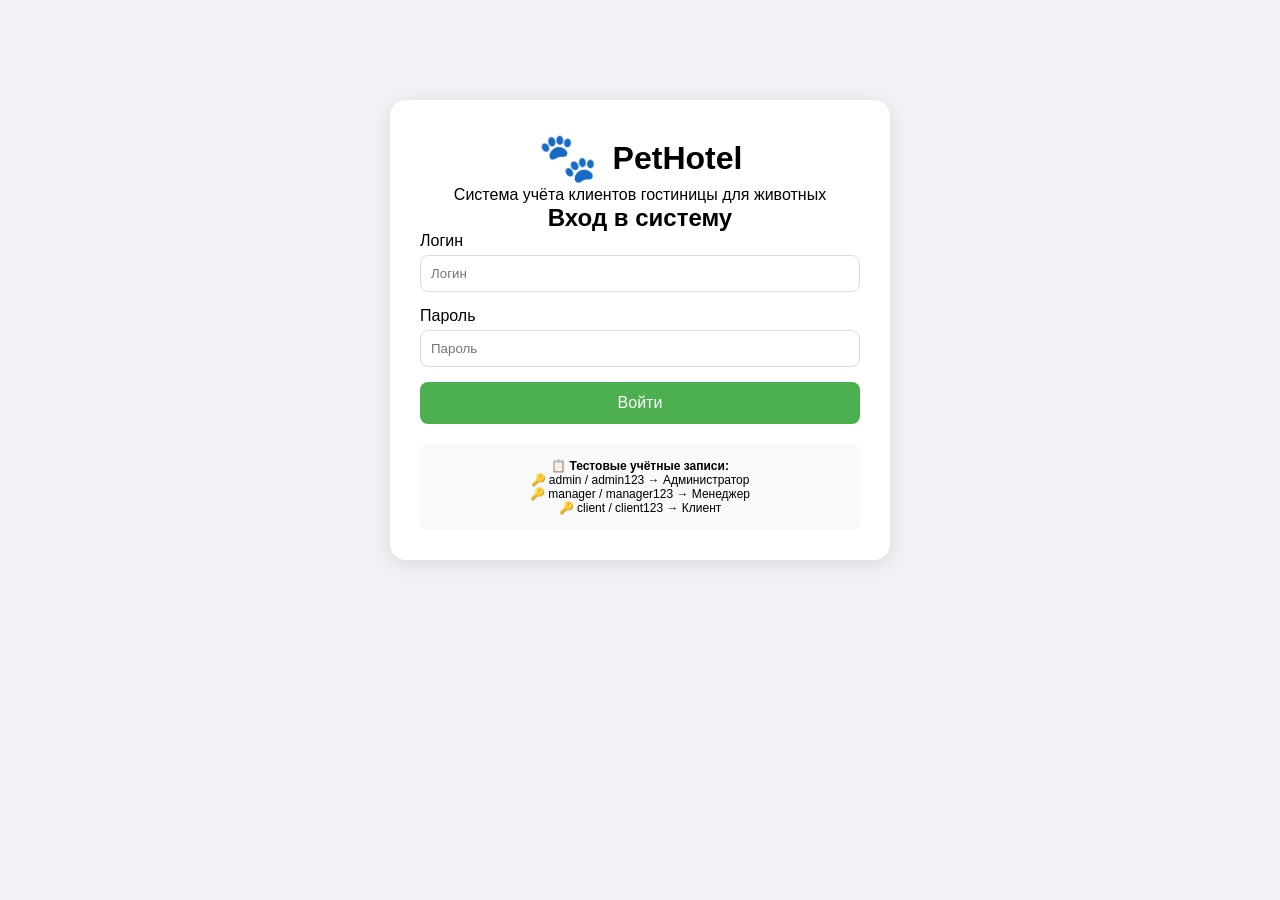
<file: frontend/admin.html>
<!DOCTYPE html>
<html lang="ru">
<head>
    <meta charset="UTF-8">
    <meta name="viewport" content="width=device-width, initial-scale=1.0">
    <title>Панель администратора - PetHotel</title>
    <style>
        * { margin: 0; padding: 0; box-sizing: border-box; }
        body { font-family: 'Segoe UI', sans-serif; background: #f0f2f5; }
        .app { display: flex; min-height: 100vh; }
        .sidebar { width: 260px; background: #2c3e50; color: white; display: flex; flex-direction: column; }
        .sidebar .logo { padding: 20px; font-size: 20px; font-weight: bold; border-bottom: 1px solid #34495e; }
        .nav-menu { list-style: none; margin-top: 20px; flex: 1; }
        .nav-menu li a { display: block; padding: 12px 20px; color: #ecf0f1; text-decoration: none; cursor: pointer; }
        .nav-menu li a:hover, .nav-menu li.active a { background: #4CAF50; }
        .user-menu { padding: 20px; border-top: 1px solid #34495e; margin-top: auto; }
        .user-info { position: relative; cursor: pointer; }
        .user-info span { display: block; padding: 5px 0; }
        .user-info .dropdown { display: none; position: absolute; bottom: 100%; left: 0; background: white; color: #333; border-radius: 8px; min-width: 150px; box-shadow: 0 2px 10px rgba(0,0,0,0.2); z-index: 100; }
        .user-info .dropdown.show { display: block; }
        .user-info .dropdown a { display: block; padding: 10px 15px; color: #333; text-decoration: none; cursor: pointer; }
        .user-info .dropdown a:hover { background: #f0f0f0; }
        .content { flex: 1; padding: 20px; }
        .page { display: none; }
        .page.active { display: block; }
        .page-header { display: flex; justify-content: space-between; align-items: center; margin-bottom: 20px; }
        .btn-primary { background: #4CAF50; color: white; border: none; padding: 10px 20px; border-radius: 6px; cursor: pointer; }
        .btn-danger { background: #f44336; color: white; border: none; padding: 5px 10px; border-radius: 4px; cursor: pointer; }
        .btn-blue { background: #2196F3; color: white; border: none; padding: 8px 16px; border-radius: 6px; cursor: pointer; }
        .btn-warning { background: #FF9800; color: white; border: none; padding: 5px 10px; border-radius: 4px; cursor: pointer; }
        .search-input { padding: 8px 12px; border: 1px solid #ddd; border-radius: 6px; width: 250px; }
        .filters { display: flex; gap: 10px; margin-bottom: 20px; flex-wrap: wrap; align-items: center; }
        .filter-input { padding: 8px 12px; border: 1px solid #ddd; border-radius: 6px; }
        .table-container { background: white; border-radius: 12px; overflow-x: auto; margin-top: 15px; }
        table { width: 100%; border-collapse: collapse; }
        th, td { padding: 12px; text-align: left; border-bottom: 1px solid #eee; }
        th { background: #f8f9fa; font-weight: 600; }
        .stats { display: flex; gap: 20px; margin-top: 20px; }
        .stat-card { background: white; padding: 20px; border-radius: 12px; flex: 1; text-align: center; box-shadow: 0 2px 8px rgba(0,0,0,0.1); }
        .stat-value { font-size: 32px; font-weight: bold; color: #4CAF50; }
        .modal { display: none; position: fixed; z-index: 1000; left: 0; top: 0; width: 100%; height: 100%; background: rgba(0,0,0,0.5); }
        .modal-content { background: white; margin: 5% auto; padding: 25px; border-radius: 12px; width: 450px; max-width: 90%; }
        .form-group { margin-bottom: 15px; }
        .form-group label { display: block; margin-bottom: 5px; font-weight: 500; }
        .form-group input, .form-group select { width: 100%; padding: 8px 12px; border: 1px solid #ddd; border-radius: 6px; }
        .close { float: right; font-size: 28px; cursor: pointer; }
        .total-places { font-size: 14px; color: #666; margin-top: 5px; }
    </style>
</head>
<body>
    <div class="app">
        <nav class="sidebar">
            <div class="logo">🐾 PetHotel</div>
            <ul class="nav-menu">
                <li class="active"><a data-page="dashboard">📊 Дашборд</a></li>
                <li><a data-page="clients">👥 Клиенты</a></li>
                <li><a data-page="animals">🐾 Животные</a></li>
                <li><a data-page="bookings">📅 Бронь</a></li>
                <li><a data-page="reports">📈 Отчёты</a></li>
            </ul>
            <div class="user-menu">
                <div class="user-info">
                    <span>👤 Админ ▼</span>
                    <div class="dropdown">
                        <a id="logout">🚪 Выход</a>
                    </div>
                </div>
            </div>
        </nav>

        <main class="content">
            <div id="page-dashboard" class="page active">
                <h1>Дашборд</h1>
                <div class="stats">
                    <div class="stat-card"><h3>🏠 Загрузка сегодня</h3><div class="stat-value" id="todayOccupancy">0%</div><div class="total-places" id="occupancyDetails">0 из 10 мест</div></div>
                    <div class="stat-card"><h3>📅 Активных бронирований</h3><div class="stat-value" id="activeBookingsCount">0</div></div>
                    <div class="stat-card"><h3>👥 Всего клиентов</h3><div class="stat-value" id="totalClientsCount">0</div></div>
                </div>
            </div>

            <div id="page-clients" class="page">
                <div class="page-header"><h1>Клиенты</h1><button class="btn-primary" onclick="showAddClientModal()">+ Добавить клиента</button></div>
                <input type="text" id="clientSearch" placeholder="Поиск по фамилии или телефону..." class="search-input">
                <div class="table-container"><table id="clientsTable"><thead><tr><th>ID</th><th>Фамилия</th><th>Имя</th><th>Телефон</th><th>Email</th><th>Животных</th><th>Действия</th></tr></thead><tbody></tbody></table></div>
            </div>

            <div id="page-animals" class="page">
                <div class="page-header"><h1>Животные</h1><button class="btn-primary" onclick="showAddAnimalModal()">+ Добавить животное</button></div>
                <div class="filters"><select id="filterAnimal" class="filter-input"><option value="">Все животные</option><option value="Люк">Люк</option><option value="Снежка">Снежка</option></select><button class="btn-blue" onclick="applyAnimalFilter()">Применить</button></div>
                <div class="table-container"><table id="animalsTable"><thead><tr><th>ID</th><th>Кличка</th><th>Вид</th><th>Порода</th><th>Владелец</th><th>Действия</th></tr></thead><tbody></tbody></table></div>
            </div>

            <div id="page-bookings" class="page">
                <div class="page-header"><h1>Бронирования</h1><button class="btn-primary" onclick="showAddBookingModal()">+ Создать бронирование</button></div>
                <div class="table-container"><table id="bookingsTable"><thead><tr><th>ID</th><th>Клиент</th><th>Животное</th><th>Заезд</th><th>Выезд</th><th>Статус</th><th>Действия</th></tr></thead><tbody></tbody></table></div>
            </div>

            <div id="page-reports" class="page"><h1>Отчёты</h1><div class="stats"><div class="stat-card"><h3>Доход за месяц</h3><div class="stat-value" id="monthIncome">0 ₽</div></div></div></div>
        </main>
    </div>

    <!-- Модальные окна -->
    <div id="clientModal" class="modal"><div class="modal-content"><span class="close" onclick="closeClientModal()">&times;</span><h2>➕ Добавить клиента</h2><form id="clientForm"><div class="form-group"><label>Фамилия</label><input type="text" id="lastName" required></div><div class="form-group"><label>Имя</label><input type="text" id="firstName" required></div><div class="form-group"><label>Телефон</label><input type="text" id="phone" required></div><div class="form-group"><label>Email</label><input type="email" id="email"></div><div class="form-group"><label>Количество животных</label><input type="number" id="animalCount" value="1" min="0" step="1"></div><button type="submit" class="btn-primary">💾 Сохранить клиента</button></form></div></div>

    <div id="animalModal" class="modal"><div class="modal-content"><span class="close" onclick="closeAnimalModal()">&times;</span><h2>➕ Добавить животное</h2><form id="animalForm"><div class="form-group"><label>Владелец</label><select id="ownerId" required></select></div><div class="form-group"><label>Кличка</label><input type="text" id="animalName" required></div><div class="form-group"><label>Вид</label><select id="species" required><option value="">Выберите вид</option><option value="Собака">Собака</option><option value="Кошка">Кошка</option><option value="Хомяк">Хомяк</option><option value="Шиншилла">Шиншилла</option><option value="Морская свинка">Морская свинка</option></select></div><div class="form-group"><label>Порода</label><input type="text" id="breed" placeholder="например, Немецкая овчарка"></div><button type="submit" class="btn-primary">💾 Сохранить животное</button></form></div></div>

    <div id="bookingModal" class="modal"><div class="modal-content"><span class="close" onclick="closeBookingModal()">&times;</span><h2>➕ Создать бронирование</h2><form id="bookingForm"><div class="form-group"><label>Клиент</label><select id="bookingClientId" required></select></div><div class="form-group"><label>Животное</label><select id="bookingAnimalId" required></select></div><div class="form-group"><label>Дата заезда</label><input type="date" id="startDate" required></div><div class="form-group"><label>Дата выезда</label><input type="date" id="endDate" required></div><div class="form-group"><label>Статус</label><select id="bookingStatus"><option value="pending">Ожидает</option><option value="confirmed">Подтверждено</option><option value="active">Активно</option><option value="completed">Завершено</option></select></div><button type="submit" class="btn-primary">💾 Сохранить бронирование</button></form></div></div>

    <div id="editBookingModal" class="modal"><div class="modal-content"><span class="close" onclick="closeEditBookingModal()">&times;</span><h2>✏️ Редактировать бронирование</h2><form id="editBookingForm"><input type="hidden" id="editBookingId"><div class="form-group"><label>Дата заезда</label><input type="date" id="editStartDate" required></div><div class="form-group"><label>Дата выезда</label><input type="date" id="editEndDate" required></div><div class="form-group"><label>Статус</label><select id="editStatus"><option value="pending">Ожидает</option><option value="confirmed">Подтверждено</option><option value="active">Активно</option><option value="completed">Завершено</option></select></div><button type="submit" class="btn-primary">💾 Сохранить изменения</button></form></div></div>

    <script>
        const API_URL = '/api/v1';
        const token = localStorage.getItem('token');
        const role = localStorage.getItem('role');
        const TOTAL_PLACES = 10;

        if (!token || role !== 'admin') window.location.href = 'login.html';

        // ========== LOCALSTORAGE С РАЗДЕЛЕНИЕМ ПО РОЛЯМ ==========
const STORAGE_KEYS = {
    CLIENTS: 'pet_hotel_manager_clients',
    ANIMALS: 'pet_hotel_manager_animals',
    BOOKINGS: 'pet_hotel_manager_bookings'
};

        const defaultClients = [
            { client_id: 1, last_name: 'Каменева', first_name: 'Алиса', phone: '+79103212534', email: 'Alic@gmail.com', animal_count: 1 },
            { client_id: 2, last_name: 'Панова', first_name: 'Евгения', phone: '+79768567323', email: 'PAN4@gmail.com', animal_count: 1 }
        ];

        const defaultAnimals = [
            { animal_id: 1, name: 'Люк', species: 'Собака', breed: 'Немецкая овчарка', client_id: 1 },
            { animal_id: 2, name: 'Снежка', species: 'Кошка', breed: 'Британская', client_id: 2 }
        ];

        const defaultBookings = [
            { booking_id: 1, client_id: 1, animal_id: 1, start_date: '2025-06-10', end_date: '2025-06-15', status: 'active' },
            { booking_id: 2, client_id: 2, animal_id: 2, start_date: '2025-06-12', end_date: '2025-06-18', status: 'confirmed' }
        ];

        let clientsData = [], animalsData = [], bookingsData = [];

        function loadData() {
            const savedClients = localStorage.getItem(STORAGE_KEYS.CLIENTS);
            const savedAnimals = localStorage.getItem(STORAGE_KEYS.ANIMALS);
            const savedBookings = localStorage.getItem(STORAGE_KEYS.BOOKINGS);
            
            clientsData = savedClients ? JSON.parse(savedClients) : JSON.parse(JSON.stringify(defaultClients));
            animalsData = savedAnimals ? JSON.parse(savedAnimals) : JSON.parse(JSON.stringify(defaultAnimals));
            bookingsData = savedBookings ? JSON.parse(savedBookings) : JSON.parse(JSON.stringify(defaultBookings));
        }

        function saveData() {
            localStorage.setItem(STORAGE_KEYS.CLIENTS, JSON.stringify(clientsData));
            localStorage.setItem(STORAGE_KEYS.ANIMALS, JSON.stringify(animalsData));
            localStorage.setItem(STORAGE_KEYS.BOOKINGS, JSON.stringify(bookingsData));
        }

        function getNextClientId() { const maxId = clientsData.length ? Math.max(...clientsData.map(c => c.client_id)) : 0; return maxId + 1; }
        function getNextAnimalId() { const maxId = animalsData.length ? Math.max(...animalsData.map(a => a.animal_id)) : 0; return maxId + 1; }
        function getNextBookingId() { const maxId = bookingsData.length ? Math.max(...bookingsData.map(b => b.booking_id)) : 0; return maxId + 1; }

        function getTodayOccupancy() {
            const today = new Date().toISOString().split('T')[0];
            const activeBookings = bookingsData.filter(b => b.status === 'active' && b.start_date <= today && b.end_date >= today);
            const occupied = activeBookings.length;
            const percent = Math.round((occupied / TOTAL_PLACES) * 100);
            return { occupied, percent, total: TOTAL_PLACES };
        }

        function updateDashboard() {
            const occupancy = getTodayOccupancy();
            document.getElementById('todayOccupancy').innerText = `${occupancy.percent}%`;
            document.getElementById('occupancyDetails').innerText = `${occupancy.occupied} из ${occupancy.total} мест`;
            document.getElementById('activeBookingsCount').innerText = bookingsData.filter(b => b.status === 'active').length;
            document.getElementById('totalClientsCount').innerText = clientsData.length;
        }

        // ========== КЛИЕНТЫ ==========
        function loadClients() {
            const tbody = document.querySelector('#clientsTable tbody');
            if (!tbody) return;
            tbody.innerHTML = clientsData.map(c => `<td><td>${c.client_id}</td><td>${c.last_name}</td><td>${c.first_name}</td><td>${c.phone}</td><td>${c.email || '-'}</td><td>${c.animal_count || 1}</td><td><button class="btn-danger" onclick="deleteClient(${c.client_id})">🗑️</button></td></tr>`).join('');
            updateDashboard();
            updateOwnerSelect();
            updateBookingClientSelect();
            saveData();
        }

        window.deleteClient = async function(id) {
            if (confirm('Удалить клиента?')) {
                clientsData = clientsData.filter(c => c.client_id !== id);
                animalsData = animalsData.filter(a => a.client_id !== id);
                bookingsData = bookingsData.filter(b => b.client_id !== id);
                loadClients(); loadAnimals(); loadBookings();
            }
        };

        function showAddClientModal() { document.getElementById('clientModal').style.display = 'block'; document.getElementById('animalCount').value = 1; }
        function closeClientModal() { document.getElementById('clientModal').style.display = 'none'; document.getElementById('clientForm').reset(); }

        document.getElementById('clientForm').addEventListener('submit', (e) => {
            e.preventDefault();
            clientsData.push({
                client_id: getNextClientId(),
                last_name: document.getElementById('lastName').value,
                first_name: document.getElementById('firstName').value,
                phone: document.getElementById('phone').value,
                email: document.getElementById('email').value || null,
                animal_count: parseInt(document.getElementById('animalCount').value) || 1
            });
            closeClientModal();
            loadClients();
            alert('✅ Клиент добавлен!');
        });

        // ========== ЖИВОТНЫЕ ==========
        function loadAnimals() {
            const tbody = document.querySelector('#animalsTable tbody');
            if (!tbody) return;
            tbody.innerHTML = animalsData.map(a => {
                const owner = clientsData.find(c => c.client_id === a.client_id);
                return `<tr><td>${a.animal_id}</td><td>${a.name}</td><td>${a.species}</td><td>${a.breed || '-'}</td><td>${owner ? `${owner.last_name} ${owner.first_name}` : '-'}</td><td><button class="btn-danger" onclick="deleteAnimal(${a.animal_id})">🗑️</button></td></tr>`;
            }).join('');
            updateDashboard(); saveData();
        }

        window.deleteAnimal = async function(id) {
            if (confirm('Удалить животное?')) {
                animalsData = animalsData.filter(a => a.animal_id !== id);
                bookingsData = bookingsData.filter(b => b.animal_id !== id);
                loadAnimals(); loadBookings();
            }
        };

        function updateOwnerSelect() {
            const select = document.getElementById('ownerId');
            if (!select) return;
            select.innerHTML = '<option value="">Выберите владельца</option>' + clientsData.map(c => `<option value="${c.client_id}">${c.last_name} ${c.first_name}</option>`).join('');
        }

        function showAddAnimalModal() { updateOwnerSelect(); document.getElementById('animalModal').style.display = 'block'; }
        function closeAnimalModal() { document.getElementById('animalModal').style.display = 'none'; document.getElementById('animalForm').reset(); }

        document.getElementById('animalForm').addEventListener('submit', (e) => {
            e.preventDefault();
            let breed = document.getElementById('breed').value;
            if (breed) breed = breed.charAt(0).toUpperCase() + breed.slice(1);
            animalsData.push({
                animal_id: getNextAnimalId(),
                client_id: parseInt(document.getElementById('ownerId').value),
                name: document.getElementById('animalName').value,
                species: document.getElementById('species').value,
                breed: breed
            });
            closeAnimalModal();
            loadAnimals();
            alert('✅ Животное добавлено!');
        });

        function applyAnimalFilter() {
            const filter = document.getElementById('filterAnimal').value;
            const rows = document.querySelectorAll('#animalsTable tbody tr');
            rows.forEach(row => { row.style.display = (!filter || row.cells[1]?.innerText === filter) ? '' : 'none'; });
        }

        // ========== БРОНИРОВАНИЯ ==========
        function loadBookings() {
            const tbody = document.querySelector('#bookingsTable tbody');
            if (!tbody) return;
            tbody.innerHTML = bookingsData.map(b => {
                const client = clientsData.find(c => c.client_id === b.client_id);
                const animal = animalsData.find(a => a.animal_id === b.animal_id);
                let statusText = b.status === 'active' ? 'Активно' : b.status === 'confirmed' ? 'Подтверждено' : b.status === 'pending' ? 'Ожидает' : 'Завершено';
                return `<tr><td>${b.booking_id}</td><td>${client ? `${client.last_name} ${client.first_name}` : '-'}</td><td>${animal ? animal.name : '-'}</td><td>${b.start_date}</td><td>${b.end_date}</td><td>${statusText}</td><td><button class="btn-warning" onclick="openEditBookingModal(${b.booking_id})">✏️</button> <button class="btn-danger" onclick="deleteBooking(${b.booking_id})">🗑️</button></td></tr>`;
            }).join('');
            updateDashboard(); saveData();
        }

        window.deleteBooking = async function(id) {
            if (confirm('Отменить бронирование?')) { 
                bookingsData = bookingsData.filter(b => b.booking_id !== id); 
                loadBookings(); 
            }
        };

        window.openEditBookingModal = function(id) {
            const booking = bookingsData.find(b => b.booking_id === id);
            if (!booking) return;
            document.getElementById('editBookingId').value = id;
            document.getElementById('editStartDate').value = booking.start_date;
            document.getElementById('editEndDate').value = booking.end_date;
            document.getElementById('editStatus').value = booking.status;
            document.getElementById('editBookingModal').style.display = 'block';
        };

        function closeEditBookingModal() { document.getElementById('editBookingModal').style.display = 'none'; }

        document.getElementById('editBookingForm').addEventListener('submit', (e) => {
            e.preventDefault();
            const id = parseInt(document.getElementById('editBookingId').value);
            const index = bookingsData.findIndex(b => b.booking_id === id);
            if (index !== -1) {
                bookingsData[index] = {
                    ...bookingsData[index],
                    start_date: document.getElementById('editStartDate').value,
                    end_date: document.getElementById('editEndDate').value,
                    status: document.getElementById('editStatus').value
                };
                closeEditBookingModal();
                loadBookings();
                alert('✅ Бронирование обновлено!');
            }
        });

        function updateBookingClientSelect() {
            const select = document.getElementById('bookingClientId');
            if (!select) return;
            select.innerHTML = '<option value="">Выберите клиента</option>' + clientsData.map(c => `<option value="${c.client_id}">${c.last_name} ${c.first_name}</option>`).join('');
        }

        function updateBookingAnimalSelect() {
            const clientId = document.getElementById('bookingClientId').value;
            const select = document.getElementById('bookingAnimalId');
            if (!select) return;
            if (!clientId) { select.innerHTML = '<option value="">Сначала выберите клиента</option>'; return; }
            const clientAnimals = animalsData.filter(a => a.client_id === parseInt(clientId));
            select.innerHTML = '<option value="">Выберите животное</option>' + clientAnimals.map(a => `<option value="${a.animal_id}">${a.name} (${a.species})</option>`).join('');
        }

        if (document.getElementById('bookingClientId')) {
            document.getElementById('bookingClientId').addEventListener('change', updateBookingAnimalSelect);
        }

        function showAddBookingModal() { updateBookingClientSelect(); document.getElementById('bookingModal').style.display = 'block'; }
        function closeBookingModal() { document.getElementById('bookingModal').style.display = 'none'; document.getElementById('bookingForm').reset(); }

        document.getElementById('bookingForm').addEventListener('submit', (e) => {
            e.preventDefault();
            bookingsData.push({
                booking_id: getNextBookingId(),
                client_id: parseInt(document.getElementById('bookingClientId').value),
                animal_id: parseInt(document.getElementById('bookingAnimalId').value),
                start_date: document.getElementById('startDate').value,
                end_date: document.getElementById('endDate').value,
                status: document.getElementById('bookingStatus').value
            });
            closeBookingModal();
            loadBookings();
            alert('✅ Бронирование создано!');
        });

        // ========== НАВИГАЦИЯ ==========
        function navigateTo(page) {
            document.querySelectorAll('.page').forEach(p => p.classList.remove('active'));
            document.getElementById(`page-${page}`).classList.add('active');
            document.querySelectorAll('.nav-menu li').forEach(li => li.classList.remove('active'));
            document.querySelector(`.nav-menu li a[data-page="${page}"]`).parentElement.classList.add('active');
            if (page === 'clients') loadClients();
            if (page === 'animals') loadAnimals();
            if (page === 'bookings') loadBookings();
        }

        document.querySelectorAll('.nav-menu li a').forEach(link => {
            link.addEventListener('click', (e) => {
                e.preventDefault();
                navigateTo(link.getAttribute('data-page'));
            });
        });

        // ========== ВЫПАДАЮЩЕЕ МЕНЮ (ПРИ НАВЕДЕНИИ) ==========
const userInfo = document.querySelector('.user-info');
const dropdown = userInfo.querySelector('.dropdown');

userInfo.addEventListener('mouseenter', () => {
    dropdown.style.display = 'block';
});

userInfo.addEventListener('mouseleave', () => {
    dropdown.style.display = 'none';
});

        // ========== ВЫХОД ==========
        document.getElementById('logout').addEventListener('click', (e) => {
            e.preventDefault();
            saveData();
            localStorage.removeItem('token');
            localStorage.removeItem('role');
            localStorage.removeItem('user_id');
            window.location.href = 'login.html';
        });

        // ========== ЗАГРУЗКА ==========
        loadData();
        loadClients();
        loadAnimals();
        loadBookings();

        window.addEventListener('beforeunload', () => saveData());
    </script>
</body>
</html>
</file>
<file: frontend/style.css>
* {
    margin: 0;
    padding: 0;
    box-sizing: border-box;
}

body {
    font-family: 'Segoe UI', Tahoma, Geneva, Verdana, sans-serif;
    background: #f0f2f5;
}

.container {
    max-width: 500px;
    margin: 100px auto;
    background: white;
    border-radius: 16px;
    padding: 30px;
    box-shadow: 0 4px 20px rgba(0,0,0,0.1);
    text-align: center;
}

.logo h1 {
    color: #2c3e50;
    margin-bottom: 10px;
}

.login-form {
    margin-top: 30px;
}

.form-group {
    margin-bottom: 15px;
    text-align: left;
}

.form-group label {
    display: block;
    margin-bottom: 5px;
    font-weight: 500;
}

.form-group input {
    width: 100%;
    padding: 10px;
    border: 1px solid #ddd;
    border-radius: 8px;
}

.btn-primary {
    background: #4CAF50;
    color: white;
    border: none;
    padding: 12px 24px;
    border-radius: 8px;
    cursor: pointer;
    font-size: 16px;
    width: 100%;
}

.btn-secondary {
    background: #3498db;
    color: white;
    border: none;
    padding: 8px 16px;
    border-radius: 6px;
    cursor: pointer;
}

.message {
    margin-top: 15px;
    color: red;
}

.test-accounts {
    margin-top: 20px;
    padding: 15px;
    background: #f8f9fa;
    border-radius: 8px;
    font-size: 12px;
}

/* ========== ПАНЕЛЬ АДМИНИСТРАТОРА ========== */
.app {
    display: flex;
    min-height: 100vh;
}

.sidebar {
    width: 260px;
    background: #2c3e50;
    color: white;
    display: flex;
    flex-direction: column;
}

.sidebar .logo {
    padding: 20px;
    font-size: 20px;
    font-weight: bold;
    border-bottom: 1px solid #34495e;
}

.sidebar .search {
    padding: 15px;
}

.sidebar .search input {
    width: 100%;
    padding: 8px 12px;
    border: none;
    border-radius: 6px;
    background: #34495e;
    color: white;
}

.nav-menu {
    list-style: none;
    flex: 1;
}

.nav-menu li a {
    display: block;
    padding: 12px 20px;
    color: #ecf0f1;
    text-decoration: none;
    transition: 0.3s;
}

.nav-menu li a:hover, .nav-menu li.active a {
    background: #34495e;
}

.user-menu {
    padding: 20px;
    border-top: 1px solid #34495e;
}

.user-info {
    position: relative;
    cursor: pointer;
}

.user-info .dropdown {
    display: none;
    position: absolute;
    bottom: 100%;
    left: 0;
    background: white;
    color: #333;
    border-radius: 8px;
    box-shadow: 0 2px 10px rgba(0,0,0,0.1);
    min-width: 150px;
}

.user-info:hover .dropdown {
    display: block;
}

.user-info .dropdown a {
    display: block;
    padding: 10px 15px;
    color: #333;
    text-decoration: none;
}

.content {
    flex: 1;
    padding: 20px;
}

.page {
    display: none;
}

.page.active {
    display: block;
}

.page-header {
    display: flex;
    justify-content: space-between;
    align-items: center;
    margin-bottom: 20px;
}

.table-container {
    background: white;
    border-radius: 12px;
    overflow-x: auto;
    margin-top: 15px;
}

table {
    width: 100%;
    border-collapse: collapse;
}

th, td {
    padding: 12px;
    text-align: left;
    border-bottom: 1px solid #eee;
}

th {
    background: #f8f9fa;
    font-weight: 600;
}

.stats {
    display: grid;
    grid-template-columns: repeat(auto-fit, minmax(250px, 1fr));
    gap: 20px;
    margin-top: 20px;
}

.stat-card {
    background: white;
    border-radius: 12px;
    padding: 20px;
    text-align: center;
    box-shadow: 0 2px 8px rgba(0,0,0,0.05);
}

.stat-value {
    font-size: 32px;
    font-weight: bold;
    color: #4CAF50;
    margin-top: 10px;
}

.filters {
    display: flex;
    gap: 10px;
    margin-bottom: 20px;
    flex-wrap: wrap;
}

.filter-input {
    padding: 8px 12px;
    border: 1px solid #ddd;
    border-radius: 6px;
}

.dashboard-grid {
    display: grid;
    grid-template-columns: 1fr 1fr;
    gap: 20px;
    margin-top: 20px;
}

.card {
    background: white;
    border-radius: 12px;
    padding: 20px;
    box-shadow: 0 2px 8px rgba(0,0,0,0.05);
}

.card.full-width {
    grid-column: span 2;
}

.pet-card {
    padding: 10px;
    margin: 10px 0;
    background: #f8f9fa;
    border-radius: 8px;
}

.btn-blue {
    background: #2196F3;
    color: white;
    border: none;
    padding: 8px 16px;
    border-radius: 6px;
    cursor: pointer;
    font-size: 14px;
}

.btn-blue:hover {
    background: #1976D2;
}

/* Модальное окно */
.modal {
    display: none;
    position: fixed;
    z-index: 1000;
    left: 0;
    top: 0;
    width: 100%;
    height: 100%;
    background-color: rgba(0,0,0,0.5);
    overflow: auto;
}

.modal-content {
    background-color: #fff;
    margin: 10% auto;
    padding: 25px;
    border-radius: 12px;
    width: 500px;
    max-width: 90%;
    box-shadow: 0 5px 20px rgba(0,0,0,0.3);
    animation: fadeIn 0.3s;
}

@keyframes fadeIn {
    from { opacity: 0; transform: translateY(-30px); }
    to { opacity: 1; transform: translateY(0); }
}

.modal-content h2 {
    margin-top: 0;
    color: #2c3e50;
    border-bottom: 2px solid #4CAF50;
    padding-bottom: 10px;
}

.modal-content .form-group {
    margin-bottom: 15px;
}

.modal-content label {
    display: block;
    margin-bottom: 5px;
    font-weight: 500;
    color: #333;
}

.modal-content input,
.modal-content select {
    width: 100%;
    padding: 8px 12px;
    border: 1px solid #ddd;
    border-radius: 6px;
    font-size: 14px;
}

.modal-content input:focus,
.modal-content select:focus {
    outline: none;
    border-color: #4CAF50;
}

.close {
    float: right;
    font-size: 28px;
    font-weight: bold;
    cursor: pointer;
    color: #aaa;
    transition: 0.3s;
}

.close:hover {
    color: #f44336;
}

.modal-content button {
    margin-right: 10px;
    margin-top: 10px;
}
</file>
